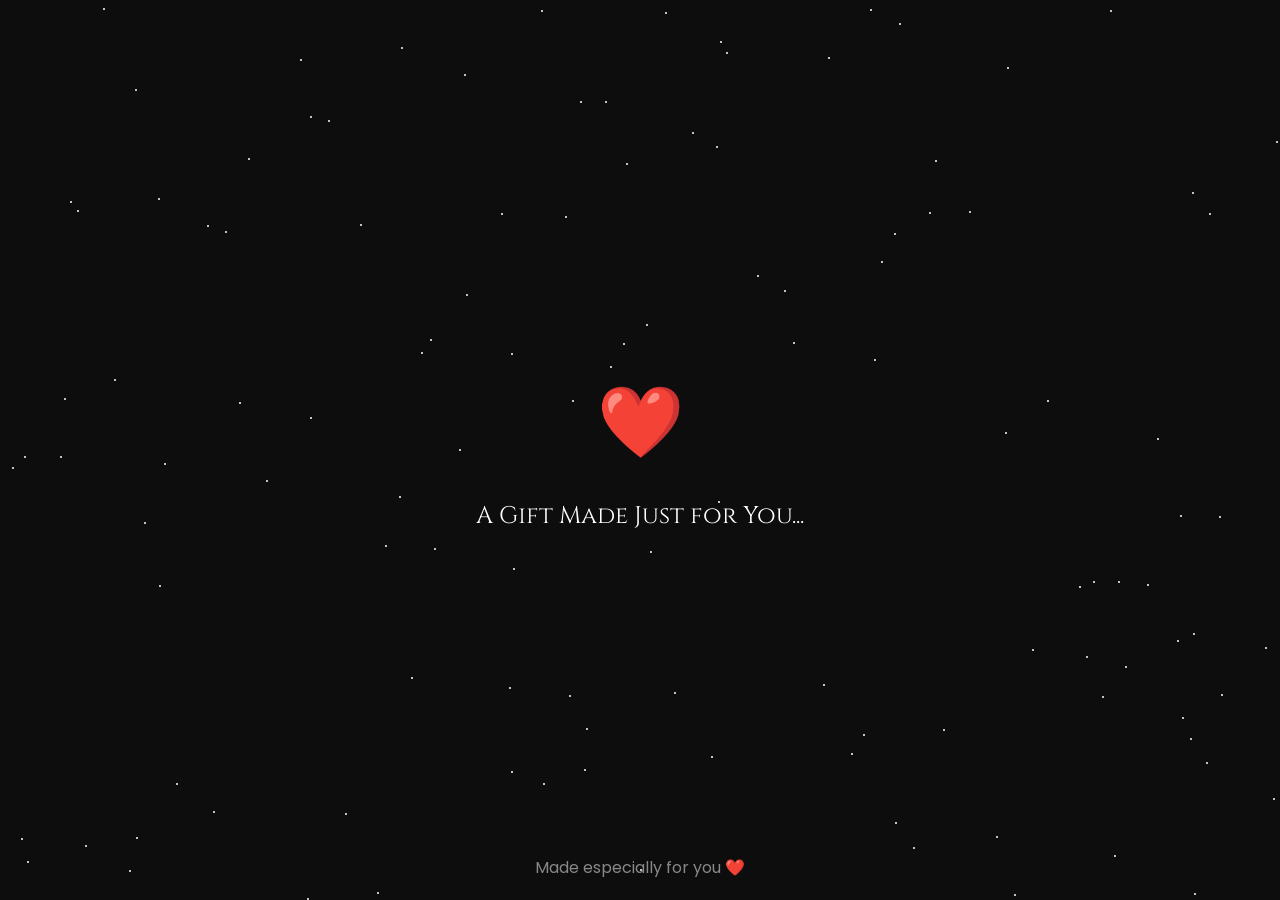
<file: index.html>
<!DOCTYPE html>
<html lang="en">
<head>
<meta charset="UTF-8">
<meta name="viewport" content="width=device-width, initial-scale=1.0">
<title>Birthday Surprise - Loading</title>

<link href="https://fonts.googleapis.com/css2?family=Cinzel:wght@500;700&family=Poppins:wght@300;400&display=swap" rel="stylesheet">

<style>
*{
    margin:0;
    padding:0;
    box-sizing:border-box;
}

body{
    background:#0D0D0D;
    overflow:hidden;
    height:100vh;
    display:flex;
    justify-content:center;
    align-items:center;
    font-family:'Poppins',sans-serif;
    transition:opacity 1s ease;
}

.container{
    position:relative;
    text-align:center;
    z-index:10;
}

.stars{
    position:fixed;
    width:100%;
    height:100%;
    top:0;
    left:0;
}

.star{
    position:absolute;
    width:2px;
    height:2px;
    background:white;
    border-radius:50%;
    animation:twinkle 3s infinite;
}

@keyframes twinkle{
    0%,100%{
        opacity:.2;
        transform:scale(.5);
    }
    50%{
        opacity:1;
        transform:scale(1.5);
    }
}

.heart{
    font-size:70px;
    color:#ff4f87;
    animation:heartbeat 1.5s infinite;
}

@keyframes heartbeat{
    0%,100%{transform:scale(1);}
    25%{transform:scale(1.2);}
    50%{transform:scale(1);}
    75%{transform:scale(1.2);}
}

.text{
    margin-top:25px;
    color:white;
    font-size:24px;
    font-family:'Cinzel',serif;
}

.footer{
    position:absolute;
    bottom:20px;
    width:100%;
    text-align:center;
    color:#888;
}

.fadeOut{
    opacity:0;
}
</style>

</head>

<body>

<div class="stars" id="stars"></div>

<div class="container">

<div class="heart">❤️</div>

<div class="text" id="loadingText">
A Gift Made Just for You...
</div>

</div>

<div class="footer">
Made especially for you ❤️
</div>

<script>

const stars=document.getElementById("stars");

for(let i=0;i<120;i++){

let star=document.createElement("div");

star.className="star";

star.style.left=Math.random()*100+"%";
star.style.top=Math.random()*100+"%";
star.style.animationDelay=Math.random()*3+"s";

stars.appendChild(star);

}

const text=document.getElementById("loadingText");

setTimeout(()=>{
text.innerHTML="Every moment has led to this...";
},1700);

setTimeout(()=>{
text.innerHTML="Are you ready? ❤️";
},3400);

setTimeout(()=>{

document.body.classList.add("fadeOut");

setTimeout(()=>{
window.location.href="password.html";
},1000);

},5000);

</script>

</body>
</html>
</file>
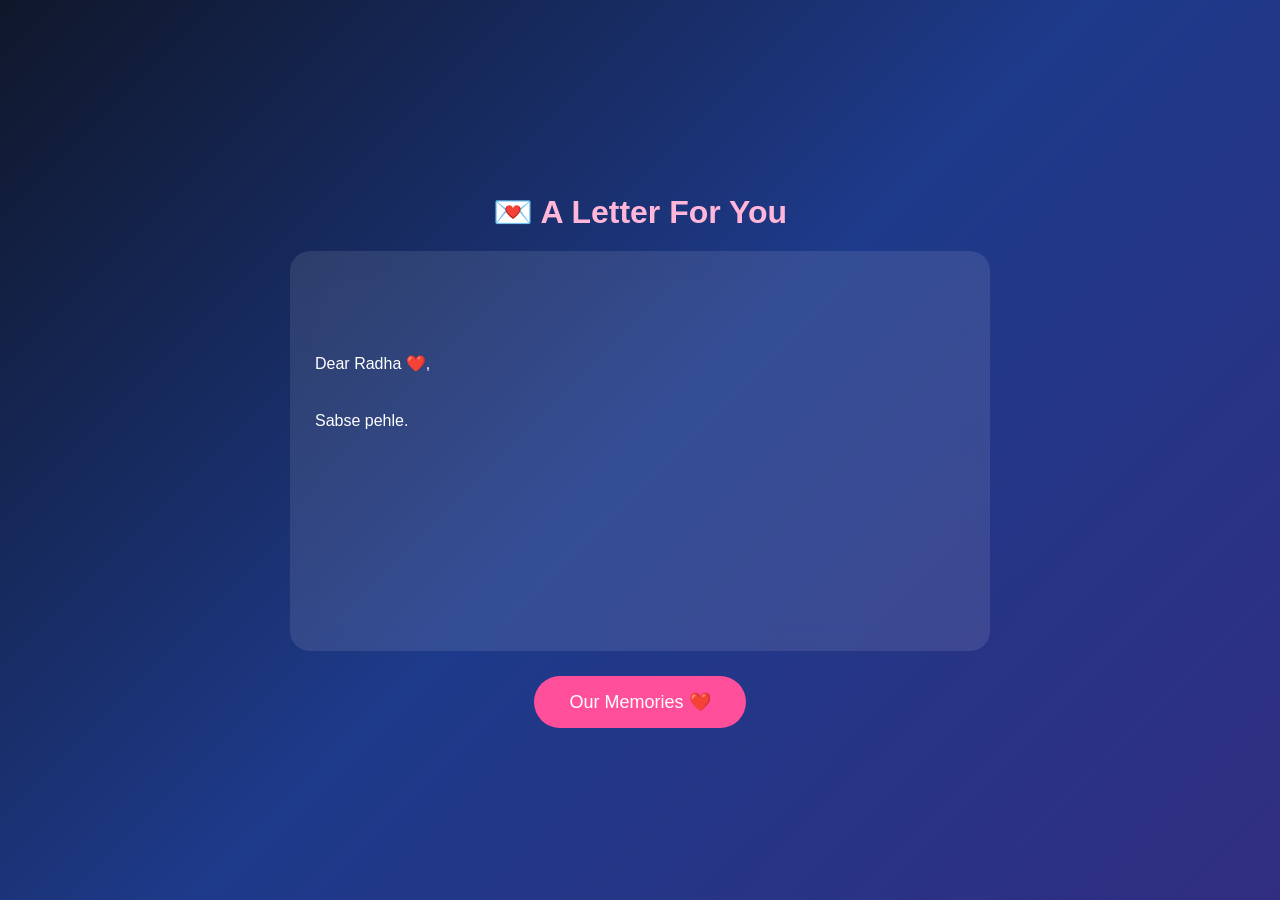
<file: letter.html>
<!DOCTYPE html>
<html lang="en">
<head>
    <meta charset="UTF-8">
    <meta name="viewport" content="width=device-width, initial-scale=1.0">
    <title>Letter For Radha ❤️</title>
    <link rel="stylesheet" href="letter.css">
</head>
<body>

<div class="letter-container">

    <h1>💌 A Letter For You</h1>

    <div class="letter-box">
        <p id="typewriter"></p>
    </div>

    <button id="nextBtn" onclick="location.href='memories.html'">
        Our Memories ❤️
    </button>

</div>

<script src="letter.js"></script>

</body>
</html>
</file>
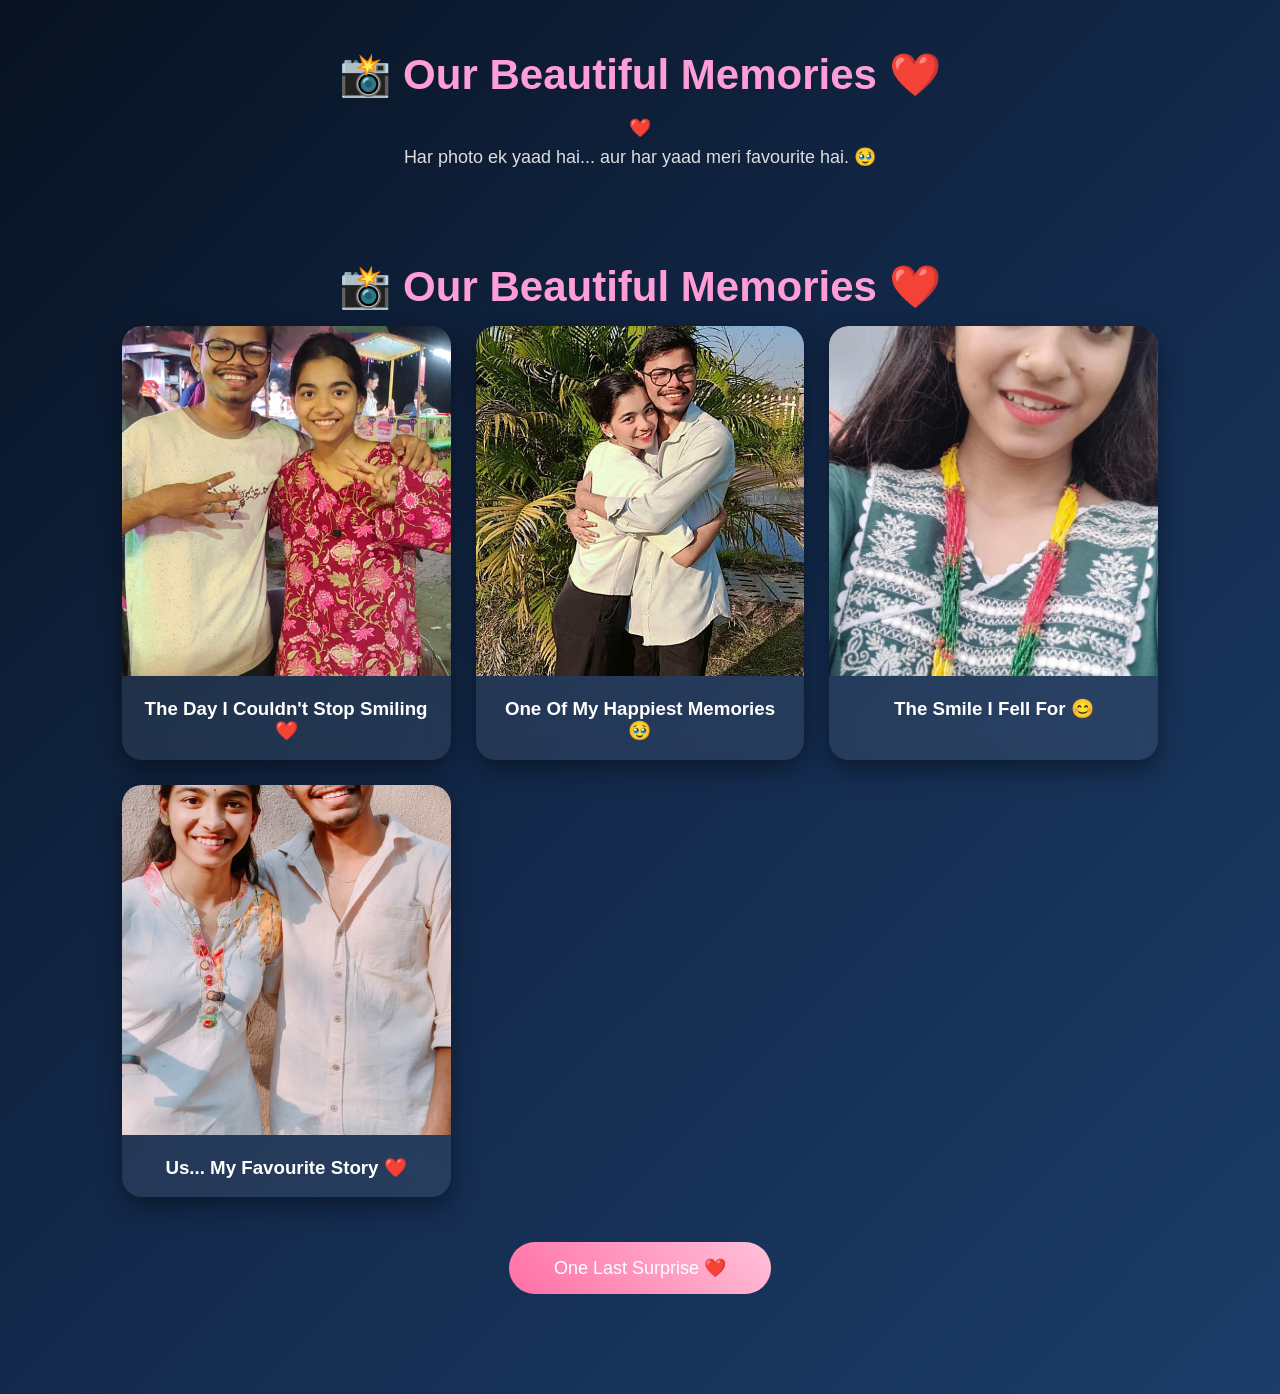
<file: memories.html>
<!DOCTYPE html>
<html lang="en">
<head>
    <meta charset="UTF-8">
    <meta name="viewport" content="width=device-width, initial-scale=1.0">
    <title>Our Beautiful Memories ❤️</title>
    <link rel="stylesheet" href="memories.css">
</head>
<body>

<div class="container">

    <h1>📸 Our Beautiful Memories ❤️</h1>

    <p class="subtitle">
         ❤️<br>
        Har photo ek yaad hai... aur har yaad meri favourite hai. 🥹
    </p>

    <div class="container">

    <h1>📸 Our Beautiful Memories ❤️</h1>

    
    <div class="gallery">

        <div class="card">
            <img src="images/1.jpeg" alt="Memory 1">
            <h3>The Day I Couldn't Stop Smiling ❤️</h3>
        </div>

        <div class="card">
            <img src="images/2.jpeg" alt="Memory 2">
            <h3>One Of My Happiest Memories 🥹</h3>
        </div>

        <div class="card">
            <img src="images/3.jpeg" alt="Memory 3">
            <h3>The Smile I Fell For 😊</h3>
        </div>

        <div class="card">
            <img src="images/4.jpeg" alt="Memory 4">
            <h3>Us... My Favourite Story ❤️</h3>
        </div>

    </div>

    <button id="nextBtn">One Last Surprise ❤️</button>

</div>

<script src="memories.js"></script>

</body>
</html>
</file>
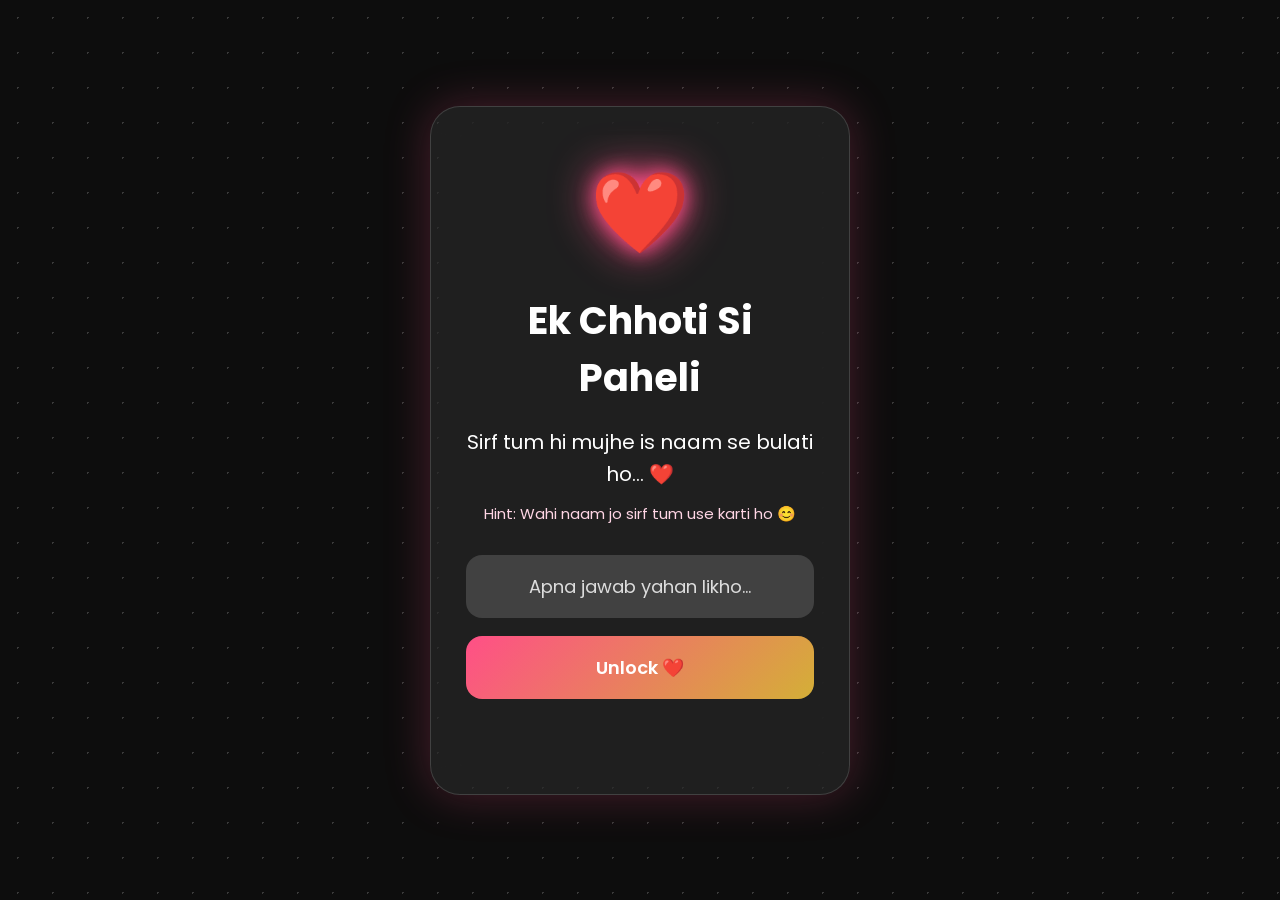
<file: password.html>
<!DOCTYPE html>
<html lang="en">
<head>
<meta charset="UTF-8">
<meta name="viewport" content="width=device-width, initial-scale=1.0">

<title>Birthday Surprise ❤️</title>

<link href="https://fonts.googleapis.com/css2?family=Poppins:wght@300;400;600;700&display=swap" rel="stylesheet">

<style>

*{
margin:0;
padding:0;
box-sizing:border-box;
font-family:'Poppins',sans-serif;
}

body{
background:#0D0D0D;
height:100vh;
display:flex;
justify-content:center;
align-items:center;
overflow:hidden;
position:relative;
color:white;
}

/* Background Stars */

body::before{
content:"";
position:absolute;
width:100%;
height:100%;
background-image:
radial-gradient(white 1px, transparent 1px);
background-size:35px 35px;
opacity:.18;
animation:moveStars 70s linear infinite;
}

@keyframes moveStars{
from{transform:translate(0,0);}
to{transform:translate(-250px,-250px);}
}

/* Card */

.card{
width:420px;
max-width:92%;
padding:45px 35px;
text-align:center;
border-radius:30px;
background:rgba(255,255,255,.08);
backdrop-filter:blur(18px);
border:1px solid rgba(255,255,255,.15);
box-shadow:0 0 45px rgba(255,79,135,.25);
position:relative;
z-index:5;
}

/* Heart */

.heart{
font-size:80px;
margin-bottom:20px;
animation:heartbeat 1.5s infinite;
text-shadow:
0 0 20px #FF4F87,
0 0 45px #FF4F87;
}

@keyframes heartbeat{

0%,100%{
transform:scale(1);
}

25%{
transform:scale(1.12);
}

50%{
transform:scale(.95);
}

75%{
transform:scale(1.15);
}

}

h1{
font-size:38px;
font-weight:700;
margin-bottom:20px;
}

.message{
font-size:20px;
line-height:32px;
margin-bottom:12px;
}

.hint{
font-size:15px;
color:#FFD6E5;
margin-bottom:30px;
}

input{
width:100%;
padding:18px;
border:none;
outline:none;
border-radius:16px;
background:rgba(255,255,255,.15);
color:white;
font-size:18px;
text-align:center;
margin-bottom:18px;
}

input::placeholder{
color:#ddd;
}

input:focus{
box-shadow:0 0 20px #FF4F87;
}

button{
width:100%;
padding:18px;
border:none;
border-radius:16px;
font-size:18px;
font-weight:600;
cursor:pointer;
color:white;
background:linear-gradient(135deg,#FF4F87,#D4AF37);
transition:.3s;
}

button:hover{
transform:scale(1.03);
}

#status{
margin-top:20px;
min-height:30px;
color:#FFD700;
font-size:16px;
}

</style>
</head>

<body>

<div class="card">

<div class="heart">❤️</div>

<h1>Ek Chhoti Si Paheli</h1>

<p class="message">
Sirf tum hi mujhe is naam se bulati ho... ❤️
</p>

<p class="hint">
Hint: Wahi naam jo sirf tum use karti ho 😊
</p>

<input
type="password"
id="password"
placeholder="Apna jawab yahan likho...">

<button id="unlockBtn">
Unlock ❤️
</button>

<p id="status"></p>

</div><script>

const correctPassword = "Arya Sir";

const input = document.getElementById("password");
const button = document.getElementById("unlockBtn");
const status = document.getElementById("status");
const heart = document.querySelector(".heart");

// Unlock when button is clicked
button.addEventListener("click", unlock);

// Unlock when Enter is pressed
input.addEventListener("keypress", function(e){
    if(e.key === "Enter"){
        unlock();
    }
});

function unlock(){

    let value = input.value.trim();

 if(value.toLowerCase() === correctPassword.toLowerCase()){

    status.innerHTML = "❤️ Mujhe pata tha... Sirf tumhe hi yaad hoga.";

    heart.style.transition = "0.8s";
    heart.style.transform = "scale(1.4)";
    heart.style.textShadow =
    "0 0 20px #FF4F87, 0 0 60px #FF4F87, 0 0 120px #FFD700";

    button.innerHTML = "Unlocked ❤️";

    button.style.background =
    "linear-gradient(135deg,#00C853,#64DD17)";

    setTimeout(function(){

        document.body.style.transition = "opacity 1.5s";
        document.body.style.opacity = "0";

        setTimeout(function(){

            window.location.href = "birthday.html";

        },1500);

    },1200);


    }

    else{

        status.innerHTML =
        "😅 Nahi... Ye woh naam nahi hai. Dobara socho ❤️";

        input.animate([
            {transform:'translateX(0px)'},
            {transform:'translateX(-10px)'},
            {transform:'translateX(10px)'},
            {transform:'translateX(-10px)'},
            {transform:'translateX(10px)'},
            {transform:'translateX(0px)'}
        ],{
            duration:500
        });

        input.value="";
    }

}

</script>

</body>
</html>
</file>
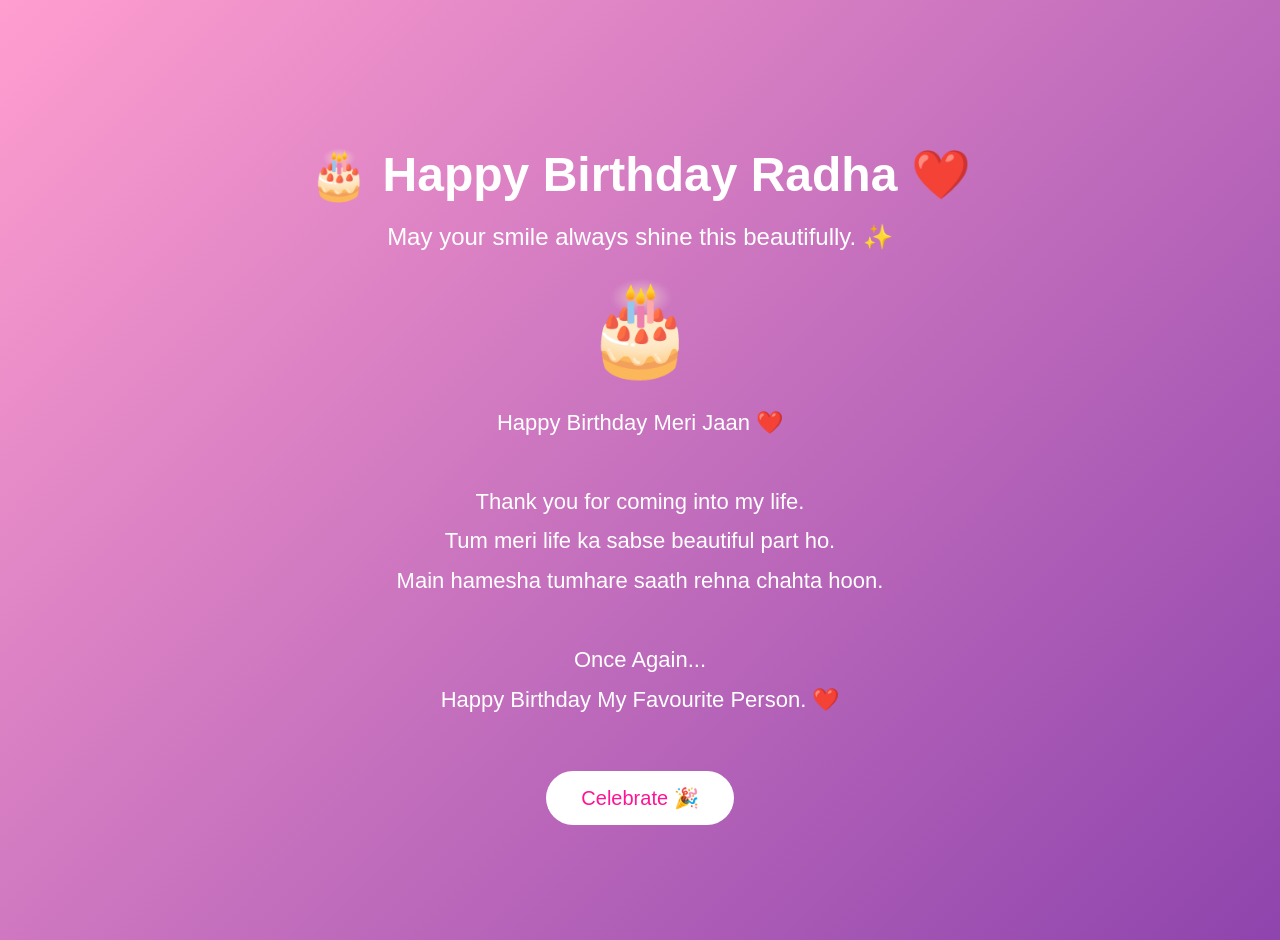
<file: surprise.html>
<!DOCTYPE html>
<html lang="en">
<head>
<meta charset="UTF-8">
<meta name="viewport" content="width=device-width, initial-scale=1.0">
<title>Happy Birthday ❤️</title>

<link rel="stylesheet" href="surprise.css">
</head>

<body>

<div class="container">

    <h1>🎂 Happy Birthday Radha ❤️</h1>

    <h2>May your smile always shine this beautifully. ✨</h2>

    <div class="cake">🎂</div>

    <p class="message">
        Happy Birthday Meri Jaan ❤️<br><br>

        Thank you for coming into my life.<br>
        Tum meri life ka sabse beautiful part ho.<br>
        Main hamesha tumhare saath rehna chahta hoon.<br><br>

        Once Again...<br>
        Happy Birthday My Favourite Person. ❤️
    </p>

    <button onclick="confetti()">Celebrate 🎉</button>

</div>

<script src="surprise.js"></script>

</body>
</html>
</file>
<file: letter.css>
body{
    margin:0;
    font-family:Arial, sans-serif;
    background:linear-gradient(135deg,#0f172a,#1e3a8a,#312e81);
    color:white;
    display:flex;
    justify-content:center;
    align-items:center;
    height:100vh;
}

.letter-container{
    width:90%;
    max-width:700px;
    text-align:center;
}

h1{
    color:#ffb6d9;
    margin-bottom:20px;
}

.letter-box{
    background:rgba(255,255,255,0.1);
    backdrop-filter:blur(12px);
    padding:25px;
    border-radius:20px;
    text-align:left;
    line-height:1.8;
    min-height:350px;
    white-space:pre-wrap;
}

button{
    margin-top:25px;
    padding:15px 35px;
    border:none;
    border-radius:50px;
    background:#ff4f9a;
    color:white;
    font-size:18px;
    cursor:pointer;
    transition:0.3s;
}

button:hover{
    transform:scale(1.05);
    background:#ff2f84;
}
</file>
<file: memories.css>
*{
    margin:0;
    padding:0;
    box-sizing:border-box;
    font-family:'Poppins',sans-serif;
}

body{
    background:linear-gradient(135deg,#081221,#13294b,#1b3d68);
    color:white;
    min-height:100vh;
}

.container{
    width:90%;
    max-width:1200px;
    margin:auto;
    text-align:center;
    padding:50px 0;
}

h1{
    color:#ff9ed6;
    font-size:42px;
    margin-bottom:15px;
}

.subtitle{
    color:#ddd;
    font-size:18px;
    margin-bottom:40px;
    line-height:1.6;
}

.gallery{
    display:grid;
    grid-template-columns:repeat(auto-fit,minmax(250px,1fr));
    gap:25px;
}

.card{
    background:rgba(255,255,255,0.08);
    backdrop-filter:blur(10px);
    border-radius:20px;
    overflow:hidden;
    transition:.4s;
    box-shadow:0 10px 25px rgba(0,0,0,.4);
}

.card:hover{
    transform:translateY(-10px) scale(1.04);
    box-shadow:0 0 30px rgba(255,105,180,.6);
}

.card img{
    width:100%;
    height:350px;
    object-fit:cover;
}

.card h3{
    padding:18px;
    color:#fff;
}

button{
    margin-top:45px;
    padding:15px 45px;
    font-size:18px;
    border:none;
    border-radius:50px;
    background:linear-gradient(45deg,#ff6fa5,#ffc1d9);
    color:white;
    cursor:pointer;
    transition:.3s;
}

button:hover{
    transform:scale(1.08);
    box-shadow:0 0 20px #ff7eb9;
}
</file>
<file: surprise.css>
body{
    margin:0;
    padding:20px;
    min-height:100vh;
    display:flex;
    justify-content:center;
    align-items:center;
    background:linear-gradient(135deg,#ff9ecf,#8e44ad);
    font-family:'Poppins',sans-serif;
    color:#fff;
    text-align:center;
}

.container{
    max-width:700px;
    width:90%;
}

h1{
    font-size:48px;
    margin-bottom:10px;
}

h2{
    font-size:24px;
    font-weight:400;
    margin-bottom:25px;
}

.cake{
    font-size:90px;
    animation:bounce 1.2s infinite;
    margin-bottom:20px;
}

.message{
    font-size:22px;
    line-height:1.8;
}

button{
    margin-top:30px;
    padding:15px 35px;
    font-size:20px;
    border:none;
    border-radius:40px;
    background:#fff;
    color:#ff1493;
    cursor:pointer;
    transition:.3s;
}

button:hover{
    transform:scale(1.08);
}

@keyframes bounce{
    50%{
        transform:translateY(-15px);
    }
}

@media(max-width:768px){
    h1{
        font-size:36px;
    }

    h2{
        font-size:20px;
    }

    .cake{
        font-size:70px;
    }

    .message{
        font-size:18px;
    }
}
</file>
